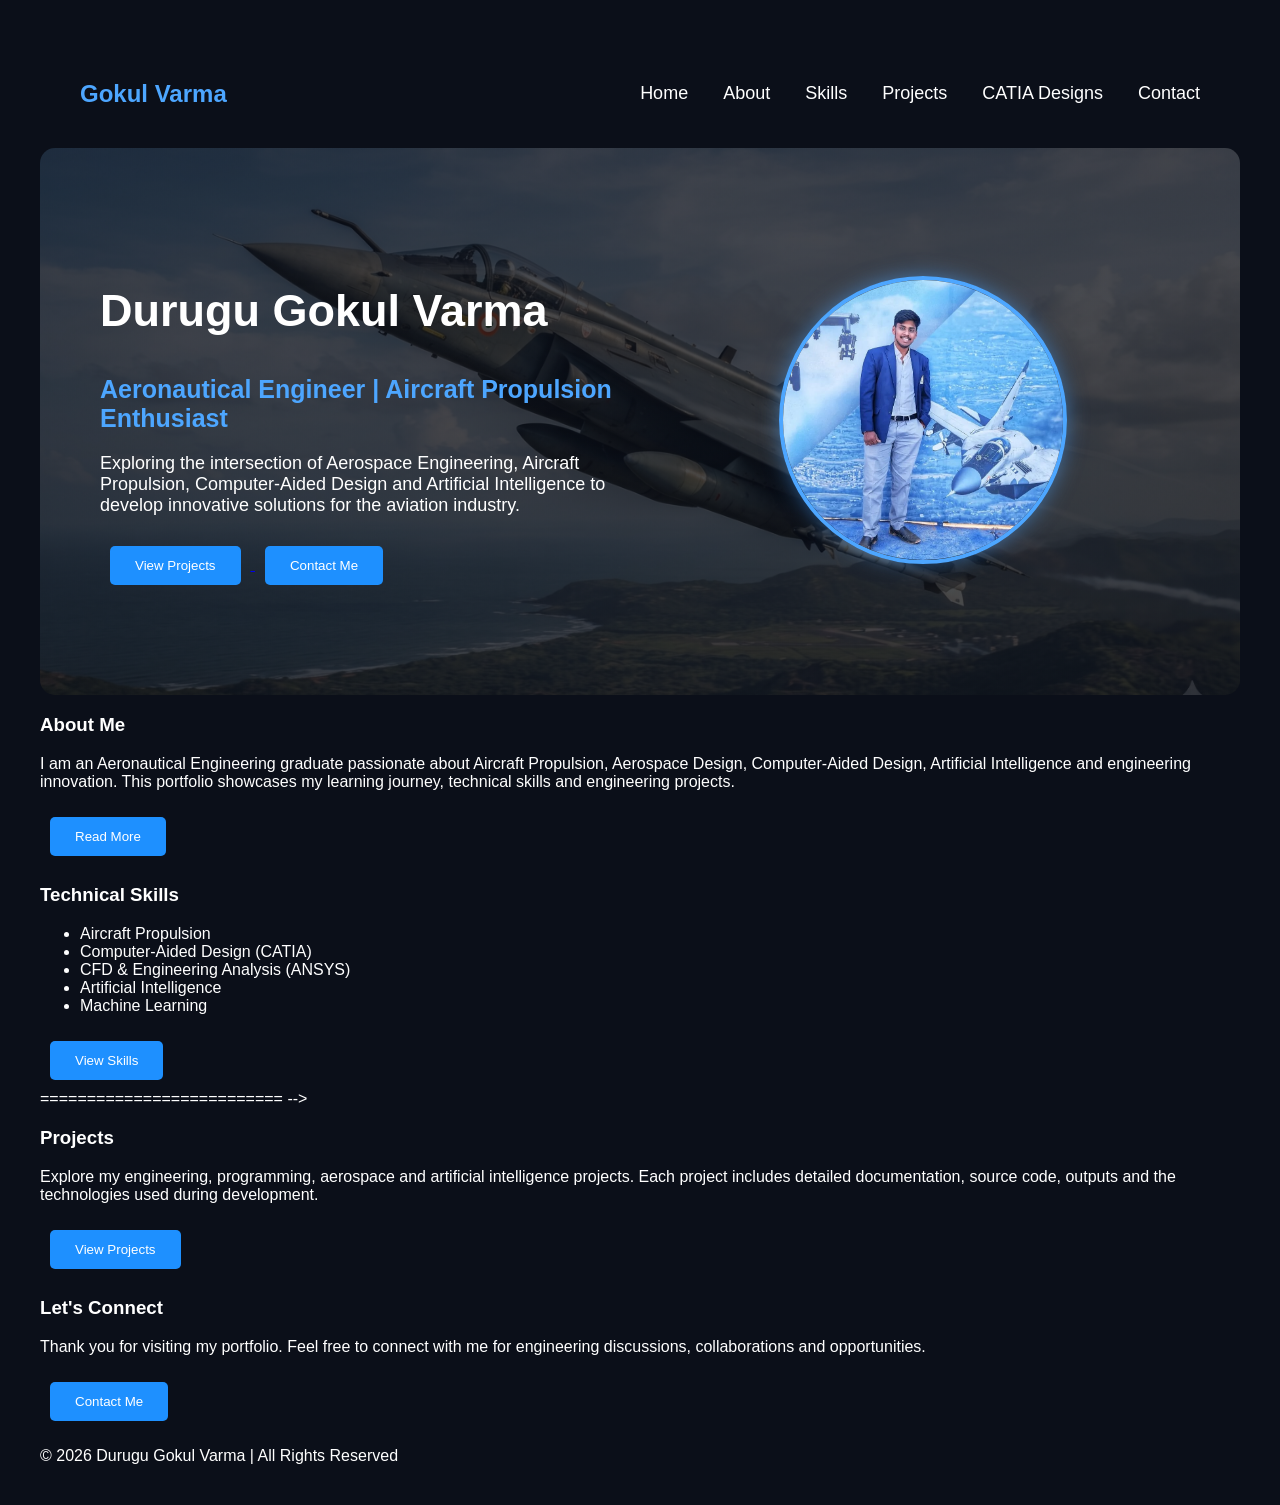
<file: index.html>
<!DOCTYPE html>
<html lang="en">

<head>
    <meta charset="UTF-8">
    <meta name="viewport" content="width=device-width, initial-scale=1.0">
    <title>Durugu Gokul Varma | Aeronautical Engineer</title>
    <link rel="stylesheet" href="css/style.css">
</head>

<body>

    <!-- =========================
         Navigation Bar
    ========================== -->

    <nav>

        <h2 class="logo">Gokul Varma</h2>

        <ul>
            <li><a href="index.html">Home</a></li>
            <li><a href="about.html">About</a></li>
            <li><a href="skills.html">Skills</a></li>
            <li><a href="projects.html">Projects</a></li>
             <li><a href="catia-designs.html">CATIA Designs</a></li>
            <li><a href="contact.html">Contact</a></li>
        </ul>

    </nav>



    <!-- =========================
         Hero Section
    ========================== -->

    <section class="hero">

    <div class="hero-content">

        <div class="hero-text">

            <h1>Durugu Gokul Varma</h1>

            <h2>
                Aeronautical Engineer | Aircraft Propulsion Enthusiast
            </h2>

            <p>
                Exploring the intersection of Aerospace Engineering,
                Aircraft Propulsion, Computer-Aided Design and Artificial
                Intelligence to develop innovative solutions for the aviation industry.
            </p>

            <a href="projects.html">
                <button>View Projects</button>
            </a>

            <a href="contact.html">
                <button>Contact Me</button>
            </a>

        </div>

        <div class="hero-image">

            <img src="images/profile.jpg" alt="Durugu Gokul Varma">

        </div>

    </div>

</section>
    



    <!-- =========================
         About Preview
    ========================== -->

    <section class="about-preview">

        <h3>About Me</h3>

        <p>
            I am an Aeronautical Engineering graduate passionate about
            Aircraft Propulsion, Aerospace Design, Computer-Aided Design,
            Artificial Intelligence and engineering innovation.
            This portfolio showcases my learning journey,
            technical skills and engineering projects.
        </p>

        <a href="about.html">
            <button>Read More</button>
        </a>

    </section>



    <!-- =========================
         Skills Preview
    ========================== -->

    <section class="skills-preview">

        <h3>Technical Skills</h3>

        <ul>
            <li>Aircraft Propulsion</li>
            <li>Computer-Aided Design (CATIA)</li>
            <li>CFD & Engineering Analysis (ANSYS)</li>
            <li>Artificial Intelligence</li>
            <li>Machine Learning</li>
        </ul>

        <a href="skills.html">
            <button>View Skills</button>
        </a>

    </section>



    <!-- =========================
         Projects Preview -->
    ========================== -->
          

<section class="project-preview">

    <h3>Projects</h3>

    <p>
        Explore my engineering, programming, aerospace and
        artificial intelligence projects. Each project includes
        detailed documentation, source code, outputs and the
        technologies used during development.
    </p>

    <a href="projects.html">
        <button>View Projects</button>
    </a>

</section>
    <!-- =========================
         Contact Preview
    ========================== -->

    <section class="contact-preview">

        <h3>Let's Connect</h3>

        <p>
            Thank you for visiting my portfolio.
            Feel free to connect with me for engineering discussions,
            collaborations and opportunities.
        </p>

        <a href="contact.html">
            <button>Contact Me</button>
        </a>

    </section>



    <!-- =========================
         Footer
    ========================== -->

    <footer>

        <p>
            © 2026 Durugu Gokul Varma | All Rights Reserved
        </p>

    </footer>

</body>

</html>
</file>
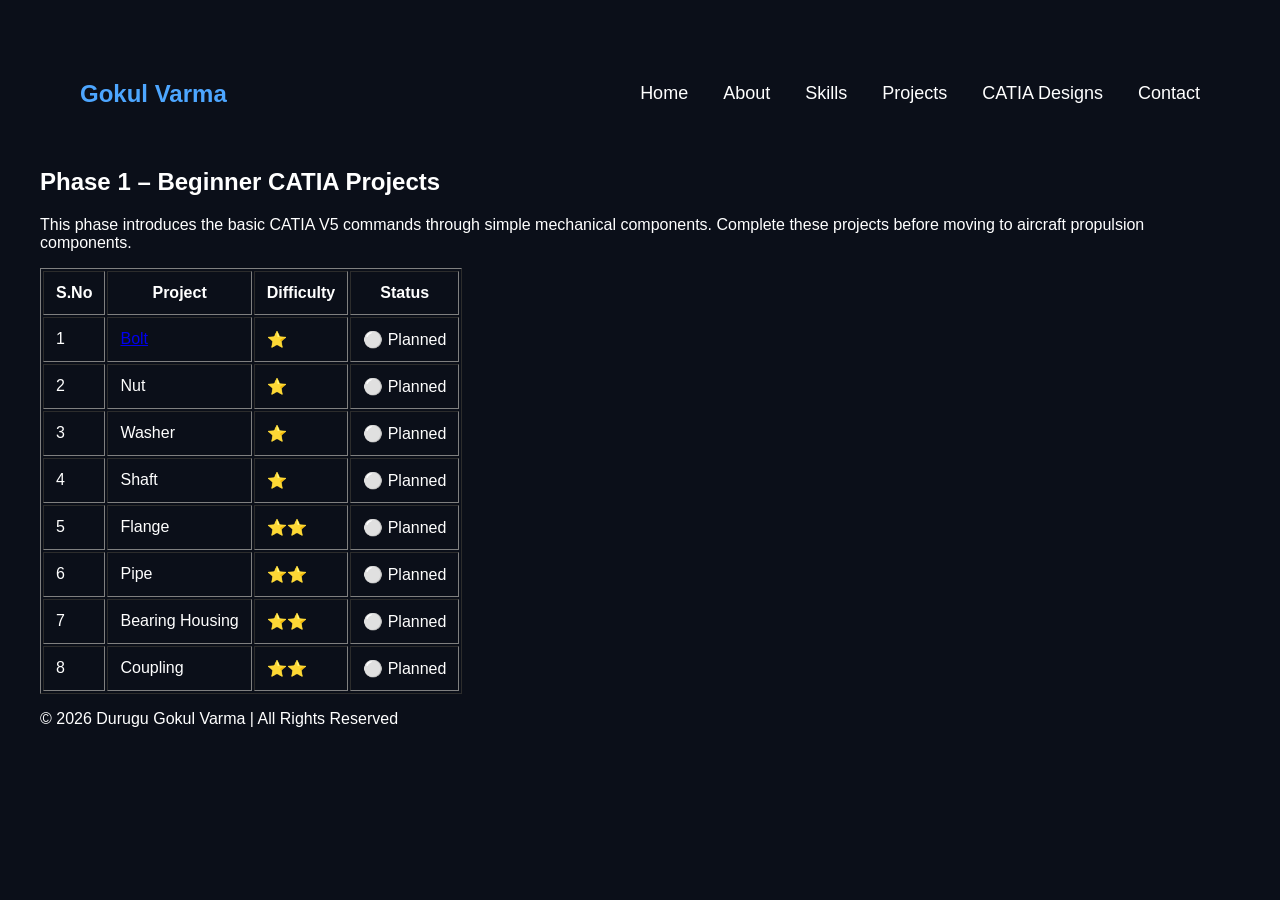
<file: beginner-catia-projects.html>
<!DOCTYPE html>
<html lang="en">

<head>

    <meta charset="UTF-8">

    <meta name="viewport" content="width=device-width, initial-scale=1.0">

    <title>Phase 1 - Beginner CATIA Projects | Durugu Gokul Varma</title>

    <link rel="stylesheet" href="css/style.css">

</head>

<body>

    <nav>

        <h2 class="logo">Gokul Varma</h2>

        <ul>

            <li><a href="index.html">Home</a></li>

            <li><a href="about.html">About</a></li>

            <li><a href="skills.html">Skills</a></li>

            <li><a href="projects.html">Projects</a></li>

            <li><a href="catia-designs.html">CATIA Designs</a></li>

            <li><a href="contact.html">Contact</a></li>

        </ul>

    </nav>
    <section class="projects-page">

    <h1>Phase 1 – Beginner CATIA Projects</h1>

    <p>
        This phase introduces the basic CATIA V5 commands
        through simple mechanical components.
        Complete these projects before moving to aircraft
        propulsion components.
    </p>

    <table border="1" cellpadding="12">

        <tr>
            <th>S.No</th>
            <th>Project</th>
            <th>Difficulty</th>
            <th>Status</th>
        </tr>

        <tr>
            <td>1</td>
            <td>
    <a href="bolt.html">Bolt</a>
</td>
            <td>⭐</td>
            <td>⚪ Planned</td>
        </tr>

        <tr>
            <td>2</td>
            <td>Nut</td>
            <td>⭐</td>
            <td>⚪ Planned</td>
        </tr>

        <tr>
            <td>3</td>
            <td>Washer</td>
            <td>⭐</td>
            <td>⚪ Planned</td>
        </tr>

        <tr>
            <td>4</td>
            <td>Shaft</td>
            <td>⭐</td>
            <td>⚪ Planned</td>
        </tr>

        <tr>
            <td>5</td>
            <td>Flange</td>
            <td>⭐⭐</td>
            <td>⚪ Planned</td>
        </tr>

        <tr>
            <td>6</td>
            <td>Pipe</td>
            <td>⭐⭐</td>
            <td>⚪ Planned</td>
        </tr>

        <tr>
            <td>7</td>
            <td>Bearing Housing</td>
            <td>⭐⭐</td>
            <td>⚪ Planned</td>
        </tr>

        <tr>
            <td>8</td>
            <td>Coupling</td>
            <td>⭐⭐</td>
            <td>⚪ Planned</td>
        </tr>

    </table>

</section>

  

    <footer>

        <p>
            © 2026 Durugu Gokul Varma | All Rights Reserved
        </p>

    </footer>

</body>

</html>
</file>
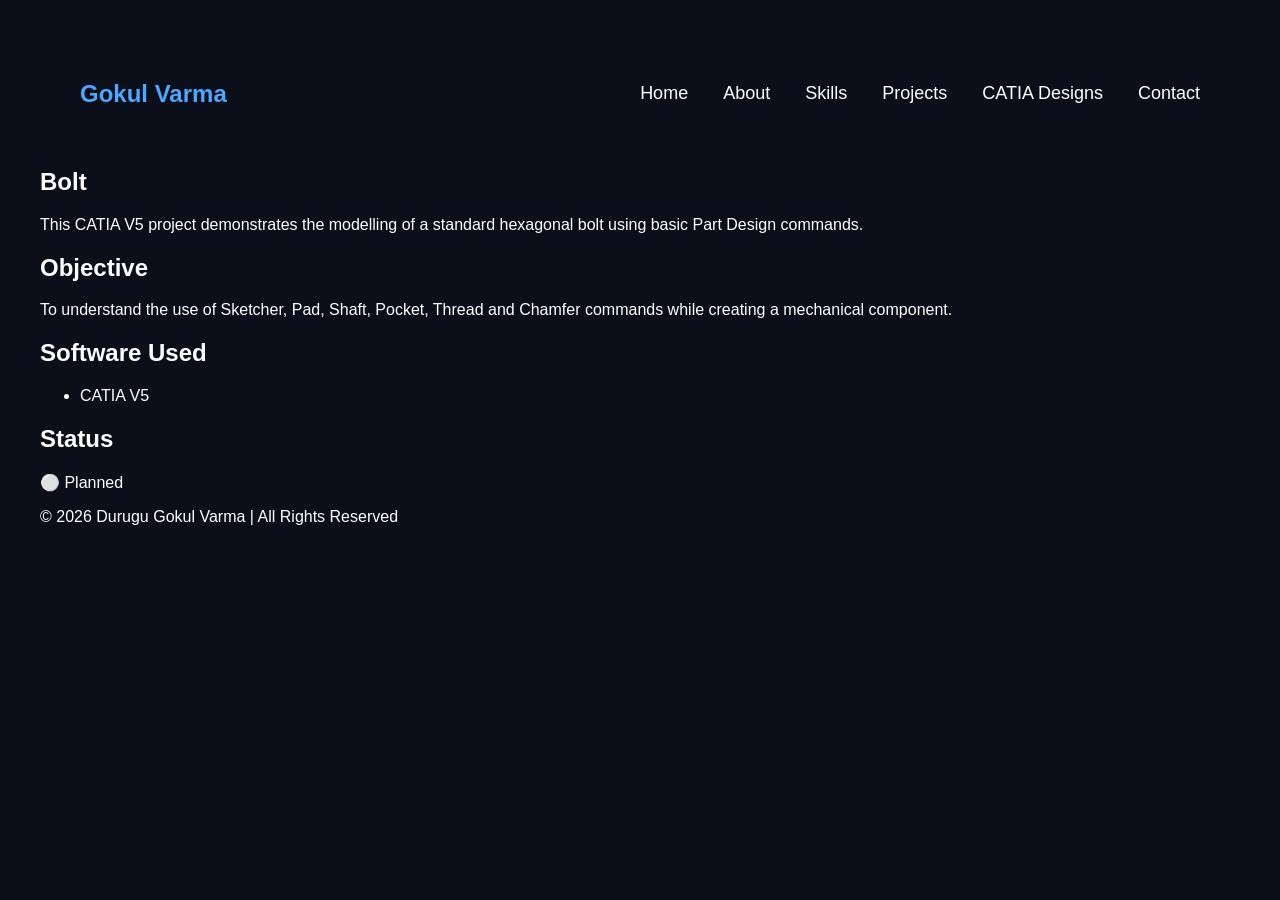
<file: bolt.html>
<!DOCTYPE html>
<html lang="en">

<head>

    <meta charset="UTF-8">

    <meta name="viewport" content="width=device-width, initial-scale=1.0">

    <title>Bolt | Durugu Gokul Varma</title>

    <link rel="stylesheet" href="css/style.css">

</head>

<body>

    <!-- Navigation -->

    <nav>

        <h2 class="logo">Gokul Varma</h2>

        <ul>

            <li><a href="index.html">Home</a></li>

            <li><a href="about.html">About</a></li>

            <li><a href="skills.html">Skills</a></li>

            <li><a href="projects.html">Projects</a></li>

            <li><a href="catia-designs.html">CATIA Designs</a></li>

            <li><a href="contact.html">Contact</a></li>

        </ul>

    </nav>

    <!-- Project Details -->

    <section class="project-page">

        <h1>Bolt</h1>

        <p>
            This CATIA V5 project demonstrates the modelling of a standard
            hexagonal bolt using basic Part Design commands.
        </p>

        <h2>Objective</h2>

        <p>
            To understand the use of Sketcher, Pad, Shaft, Pocket,
            Thread and Chamfer commands while creating a mechanical component.
        </p>

        <h2>Software Used</h2>

        <ul>

            <li>CATIA V5</li>

        </ul>

        <h2>Status</h2>

        <p>⚪ Planned</p>

    </section>

    <!-- Footer -->

    <footer>

        <p>

            © 2026 Durugu Gokul Varma | All Rights Reserved

        </p>

    </footer>

</body>

</html>
</file>
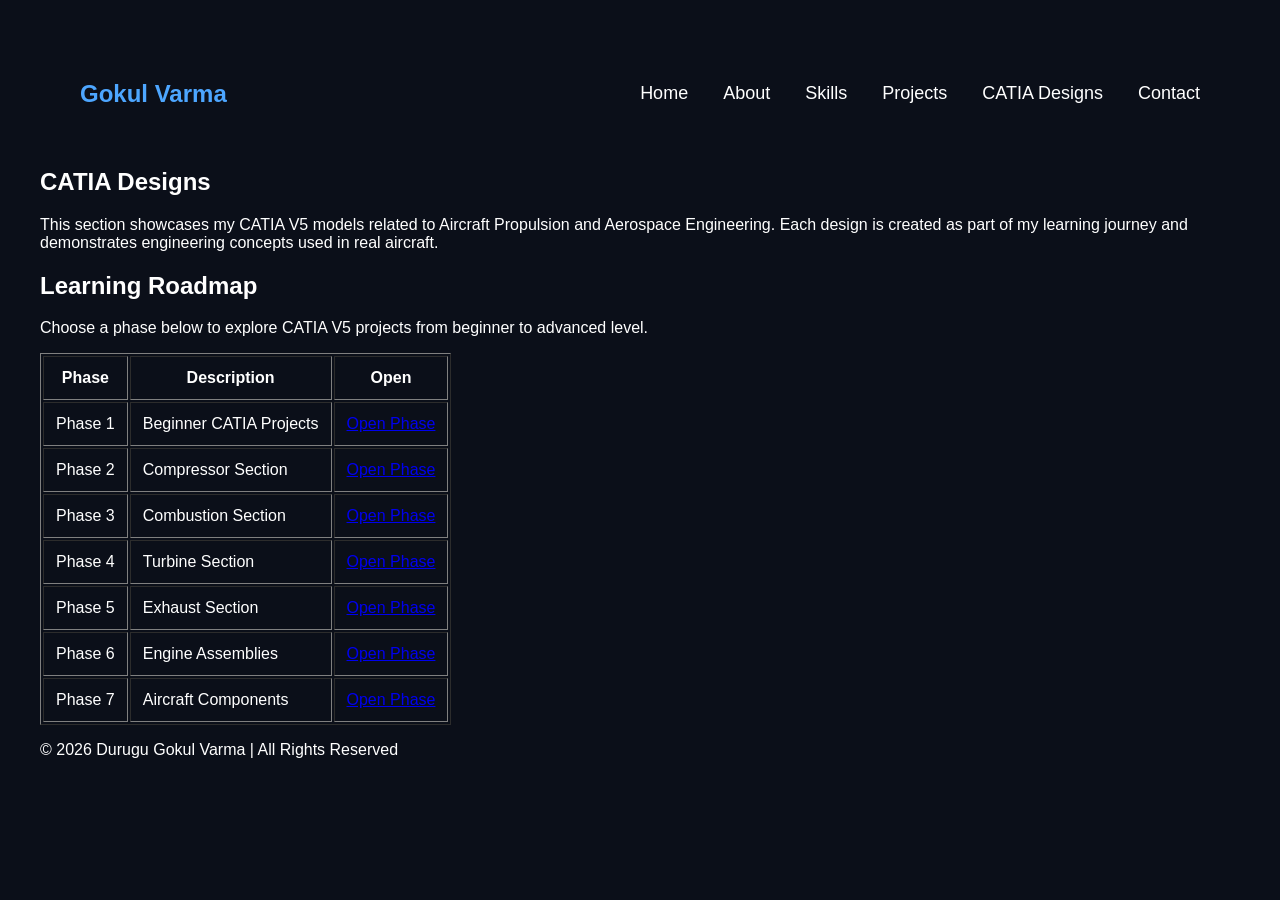
<file: catia-designs.html>
<!DOCTYPE html>
<html lang="en">

<head>

    <meta charset="UTF-8">

    <meta name="viewport" content="width=device-width, initial-scale=1.0">

    <title>CATIA Designs | Durugu Gokul Varma</title>

    <link rel="stylesheet" href="css/style.css">

</head>

<body>

    <!-- Navigation -->

    <nav>

        <h2 class="logo">Gokul Varma</h2>

        <ul>

            <li><a href="index.html">Home</a></li>

            <li><a href="about.html">About</a></li>

            <li><a href="skills.html">Skills</a></li>

            <li><a href="projects.html">Projects</a></li>

            <li><a href="catia-designs.html">CATIA Designs</a></li>

            <li><a href="contact.html">Contact</a></li>

        </ul>

    </nav>

    <!-- CATIA Designs -->

    <section class="projects-page">

        <h1>CATIA Designs</h1>

        <p>

            This section showcases my CATIA V5 models related to
            Aircraft Propulsion and Aerospace Engineering.
            Each design is created as part of my learning journey
            and demonstrates engineering concepts used in real aircraft.

        </p>

        <h2>Learning Roadmap</h2>

<p>
Choose a phase below to explore CATIA V5 projects from beginner to advanced level.
</p>

<table border="1" cellpadding="12">

<tr>
<th>Phase</th>
<th>Description</th>
<th>Open</th>
</tr>

<tr>
<td>Phase 1</td>
<td>Beginner CATIA Projects</td>
<td><a href="beginner-catia-projects.html">Open Phase</a></td>
</tr>

<tr>
<td>Phase 2</td>
<td>Compressor Section</td>
<td><a href="phase2-compressor.html">Open Phase</a></td>
</tr>

<tr>
<td>Phase 3</td>
<td>Combustion Section</td>
<td><a href="phase3-combustion.html">Open Phase</a></td>
</tr>

<tr>
<td>Phase 4</td>
<td>Turbine Section</td>
<td><a href="phase4-turbine.html">Open Phase</a></td>
</tr>

<tr>
<td>Phase 5</td>
<td>Exhaust Section</td>
<td><a href="phase5-exhaust.html">Open Phase</a></td>
</tr>

<tr>
<td>Phase 6</td>
<td>Engine Assemblies</td>
<td><a href="phase6-engine-assemblies.html">Open Phase</a></td>
</tr>

<tr>
<td>Phase 7</td>
<td>Aircraft Components</td>
<td><a href="phase7-aircraft-components.html">Open Phase</a></td>
</tr>

</table>

       

    </section>

    <!-- Footer -->

    <footer>

        <p>

            © 2026 Durugu Gokul Varma | All Rights Reserved

        </p>

    </footer>

</body>

</html>
</file>
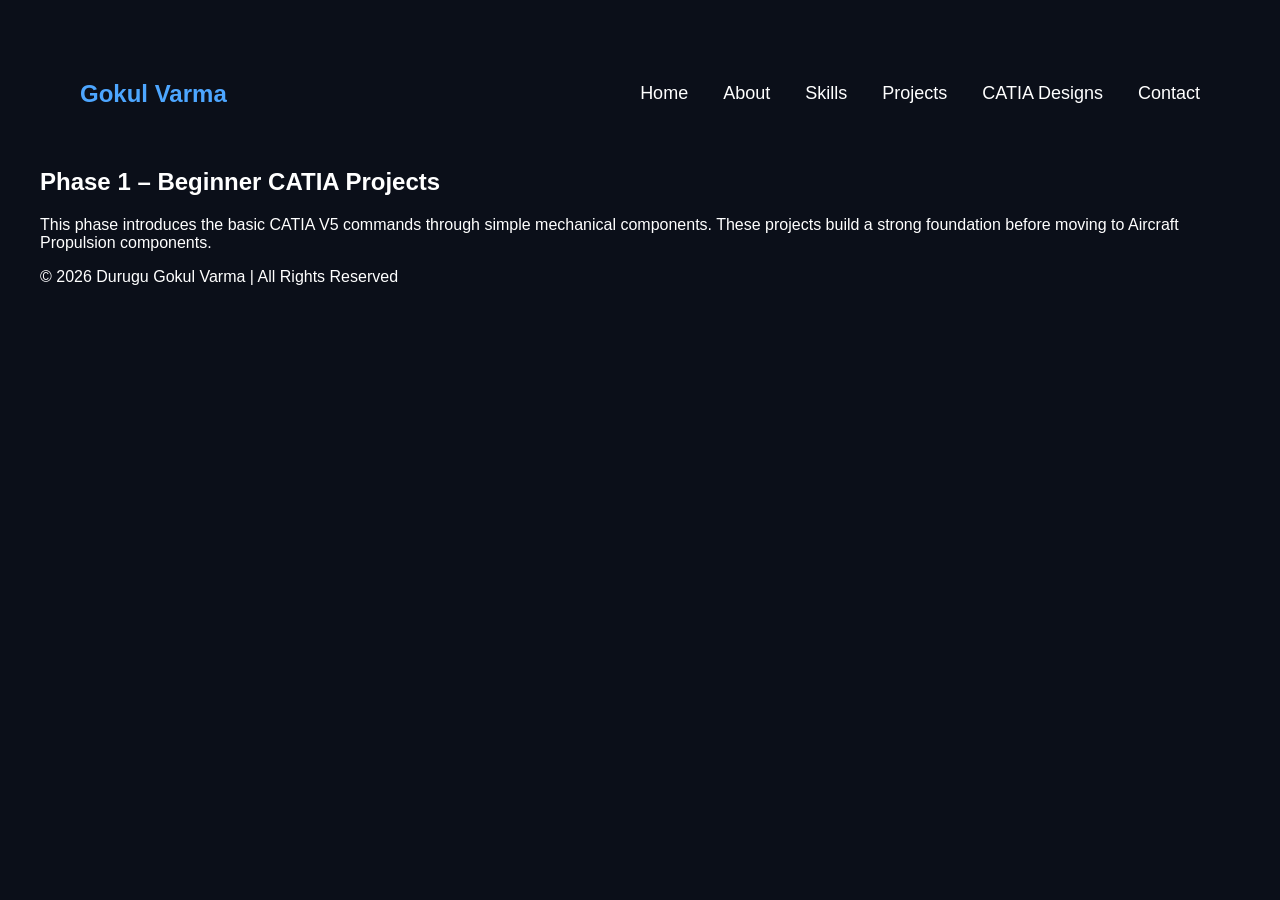
<file: phase1-beginner-catia.html>
<!DOCTYPE html>
<html lang="en">

<head>

    <meta charset="UTF-8">

    <meta name="viewport" content="width=device-width, initial-scale=1.0">

    <title>Phase 1 - Beginner CATIA Projects | Durugu Gokul Varma</title>

    <link rel="stylesheet" href="css/style.css">

</head>

<body>

    <nav>

        <h2 class="logo">Gokul Varma</h2>

        <ul>

            <li><a href="index.html">Home</a></li>

            <li><a href="about.html">About</a></li>

            <li><a href="skills.html">Skills</a></li>

            <li><a href="projects.html">Projects</a></li>

            <li><a href="catia-designs.html">CATIA Designs</a></li>

            <li><a href="contact.html">Contact</a></li>

        </ul>

    </nav>

    <section class="projects-page">

        <h1>Phase 1 – Beginner CATIA Projects</h1>

        <p>
            This phase introduces the basic CATIA V5 commands
            through simple mechanical components.
            These projects build a strong foundation before
            moving to Aircraft Propulsion components.
        </p>

    </section>

    <footer>

        <p>
            © 2026 Durugu Gokul Varma | All Rights Reserved
        </p>

    </footer>

</body>

</html>
</file>
<file: css/style.css>
body {
    background-color: #0B0F19;
    color: white;
    font-family: Arial, sans-serif;
    margin: 40px;
}

/* Hero Section */
.hero {
    padding: 100px 60px;

    background-image: linear-gradient(
        rgba(11,15,25,0.75),
        rgba(11,15,25,0.75)
    ),
    url("../images/image_fde96269.png");

    background-size: cover;
    background-position: center;
    border-radius: 15px;
}


.hero h1 {
    font-size: 45px;
}


.hero h2 {
    font-size: 25px;
    color: #4da6ff;
}

.hero p {
    font-size: 18px;
    max-width: 700px;
    margin: 20px auto;
}

button {
    background-color: #1e90ff;
    color: white;
    border: none;
    padding: 12px 25px;
    margin: 10px;
    border-radius: 5px;
    cursor: pointer;
}

button:hover {
    background-color: #0066cc;
}

nav {
    display: flex;
    justify-content: space-between;
    align-items: center;
    padding: 20px 40px;
}


.logo {
    color: #4da6ff;
}


nav ul {
    display: flex;
    flex-direction: row;
    list-style: none;
    gap: 35px;
    margin: 0;
    padding: 0;
    
}


nav ul li a {
    color: white;
    text-decoration: none;
    font-size: 18px;
}


nav ul li a:hover {
    color: #4da6ff;
}

.hero-content {
    display: flex;
    justify-content: space-between;
    align-items: center;
    gap: 50px;
}

.hero-text {
    flex: 1;
}

.hero-image {
    flex: 1;
    text-align: center;
}

.hero-image img {
    width: 280px;
    height: 280px;
    object-fit: cover;
    border-radius: 50%;
    border: 4px solid #4da6ff;
    box-shadow: 0 0 20px rgba(77,166,255,0.5);
}
/* ===========================
   Responsive Design
=========================== */

@media (max-width: 768px) {

    nav {
        flex-direction: column;
        text-align: center;
        gap: 20px;
    }

    nav ul {
        flex-direction: column;
        gap: 15px;
    }

}
/* ===========================
   Project Documentation Page
=========================== */

.project-page-body {

    background-color: #f5f7fa;
    color: #222;
}


.project-page-body nav {

    background-color: white;

}


.project-page-body nav ul li a {

    color: #222;

}


.project-page-body nav ul li a:hover {

    color: #1e90ff;

}


.project-details {

    background-color: white;
    padding: 40px;
    margin: 40px auto;
    max-width: 1000px;
    border-radius: 15px;

}


.project-details h1 {

    color: #0B0F19;
    text-align: center;

}


.project-details h2 {

    color: #1e90ff;

}


.project-info {

    background-color: #eef4ff;
    padding: 20px;
    border-radius: 10px;

}


.project-details img {

    max-width: 100%;
    height: auto;
    border-radius: 10px;

}


pre {

    background-color: #1e1e1e;
    color: white;
    padding: 20px;
    border-radius: 10px;
    overflow-x: auto;

}
/* Project Images */

.project-details img {

    max-width: 100%;
    height: auto;

}
</file>
